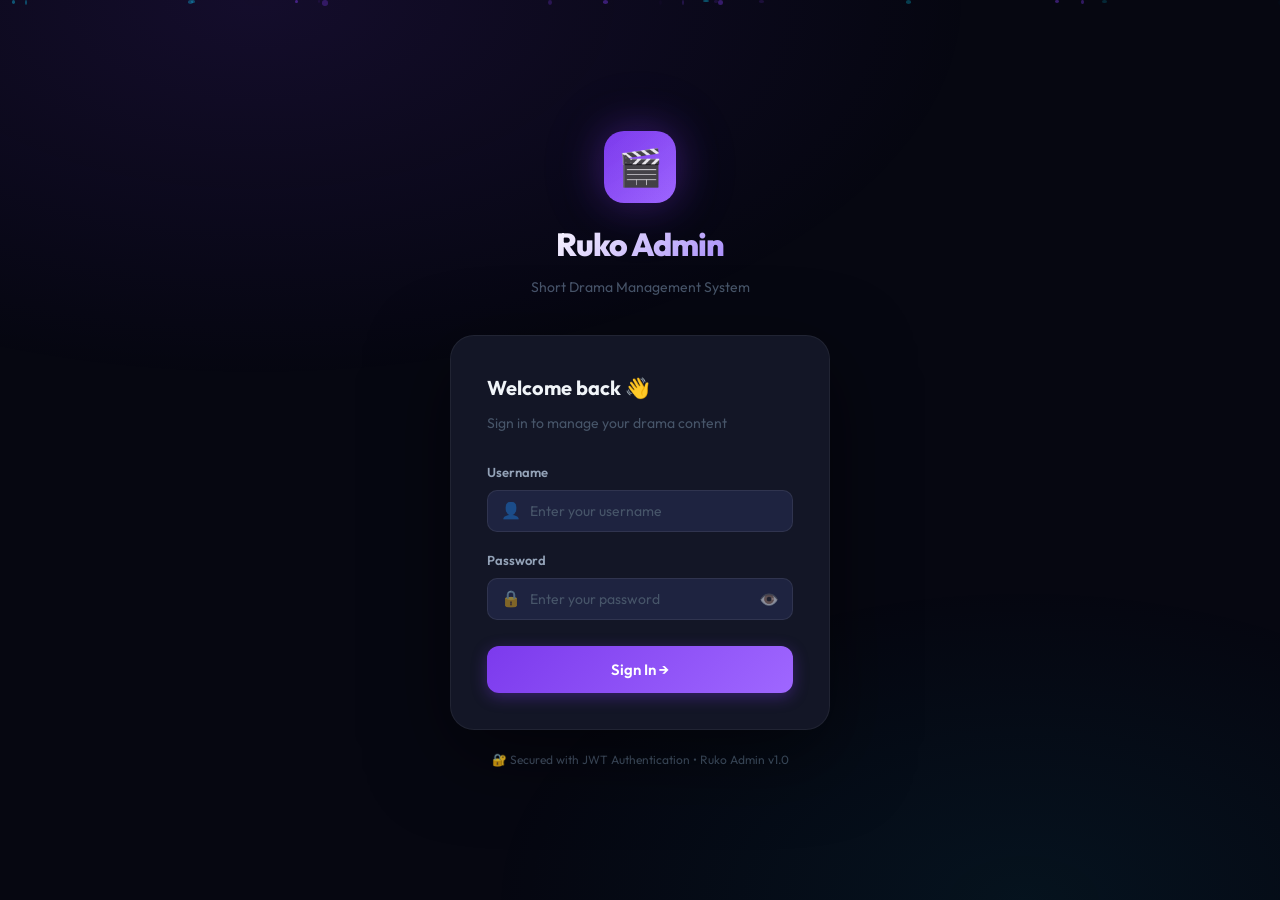
<file: admin/index.html>
<!DOCTYPE html>
<html lang="en">
<head>
  <meta charset="UTF-8">
  <meta name="viewport" content="width=device-width, initial-scale=1.0">
  <title>Ruko Admin — Login</title>
  <meta name="description" content="Ruko Short Drama Admin Panel Login">
  <link rel="preconnect" href="https://fonts.googleapis.com">
  <link href="https://fonts.googleapis.com/css2?family=Outfit:wght@300;400;500;600;700;800&display=swap" rel="stylesheet">
  <link rel="stylesheet" href="css/style.css">
  <style>
    body { display: flex; align-items: center; justify-content: center; min-height: 100vh; }
    
    .login-container {
      width: 100%;
      max-width: 420px;
      padding: 20px;
      animation: fadeUp 0.5s ease;
    }

    @keyframes fadeUp { from { opacity: 0; transform: translateY(20px); } to { opacity: 1; transform: translateY(0); } }

    .login-logo {
      display: flex;
      flex-direction: column;
      align-items: center;
      margin-bottom: 36px;
    }

    .login-logo-icon {
      width: 72px;
      height: 72px;
      background: linear-gradient(135deg, var(--primary), var(--primary-light));
      border-radius: 20px;
      display: flex;
      align-items: center;
      justify-content: center;
      font-size: 36px;
      margin-bottom: 16px;
      box-shadow: 0 0 40px var(--primary-glow), 0 0 80px rgba(124, 58, 237, 0.1);
    }

    .login-logo h1 {
      font-size: 32px;
      font-weight: 800;
      background: linear-gradient(135deg, #fff 0%, var(--text-accent) 100%);
      -webkit-background-clip: text;
      -webkit-text-fill-color: transparent;
      letter-spacing: -1px;
    }

    .login-logo p {
      font-size: 14px;
      color: var(--text-muted);
      margin-top: 6px;
    }

    .login-card {
      background: var(--bg-card);
      border: 1px solid var(--border-card);
      border-radius: var(--radius-xl);
      padding: 36px;
      backdrop-filter: blur(20px);
      box-shadow: 0 25px 80px rgba(0, 0, 0, 0.5);
    }

    .login-card h2 {
      font-size: 20px;
      font-weight: 700;
      margin-bottom: 8px;
    }

    .login-card p {
      font-size: 14px;
      color: var(--text-muted);
      margin-bottom: 28px;
    }

    .input-icon-wrap {
      position: relative;
    }

    .input-icon-wrap .input-icon {
      position: absolute;
      left: 14px;
      top: 50%;
      transform: translateY(-50%);
      font-size: 16px;
      opacity: 0.5;
    }

    .input-icon-wrap .form-control {
      padding-left: 42px;
    }

    .password-toggle {
      position: absolute;
      right: 14px;
      top: 50%;
      transform: translateY(-50%);
      background: none;
      border: none;
      cursor: pointer;
      font-size: 16px;
      opacity: 0.5;
      transition: opacity 0.2s;
    }

    .password-toggle:hover { opacity: 1; }

    .login-btn {
      width: 100%;
      padding: 14px;
      font-size: 15px;
      justify-content: center;
      margin-top: 8px;
      border-radius: 12px;
    }

    .error-msg {
      display: none;
      background: rgba(239, 68, 68, 0.1);
      border: 1px solid rgba(239, 68, 68, 0.2);
      color: #f87171;
      padding: 12px 16px;
      border-radius: 10px;
      font-size: 13px;
      margin-top: 16px;
      text-align: center;
    }

    .error-msg.show { display: block; }

    .login-footer {
      text-align: center;
      margin-top: 20px;
      font-size: 12px;
      color: var(--text-muted);
    }
    
    /* Floating particles background */
    .bg-particles {
      position: fixed;
      inset: 0;
      pointer-events: none;
      overflow: hidden;
      z-index: -1;
    }

    .particle {
      position: absolute;
      width: 4px;
      height: 4px;
      border-radius: 50%;
      background: var(--primary);
      opacity: 0;
      animation: float linear infinite;
    }

    @keyframes float {
      0% { transform: translateY(100vh) scale(0); opacity: 0; }
      10% { opacity: 0.4; }
      90% { opacity: 0.4; }
      100% { transform: translateY(-10vh) scale(1); opacity: 0; }
    }
  </style>
</head>
<body>
  <!-- Animated particles -->
  <div class="bg-particles" id="particles"></div>

  <div class="login-container">
    <div class="login-logo">
      <div class="login-logo-icon">🎬</div>
      <h1>Ruko Admin</h1>
      <p>Short Drama Management System</p>
    </div>

    <div class="login-card">
      <h2>Welcome back 👋</h2>
      <p>Sign in to manage your drama content</p>

      <form id="login-form">
        <div class="form-group">
          <label class="form-label" for="username">Username</label>
          <div class="input-icon-wrap">
            <span class="input-icon">👤</span>
            <input 
              type="text" 
              id="username" 
              class="form-control" 
              placeholder="Enter your username"
              autocomplete="username"
              required
            >
          </div>
        </div>

        <div class="form-group">
          <label class="form-label" for="password">Password</label>
          <div class="input-icon-wrap">
            <span class="input-icon">🔒</span>
            <input 
              type="password" 
              id="password" 
              class="form-control" 
              placeholder="Enter your password"
              autocomplete="current-password"
              required
            >
            <button type="button" class="password-toggle" id="pwd-toggle" onclick="togglePassword()">👁️</button>
          </div>
        </div>

        <button type="submit" class="btn btn-primary login-btn" id="login-btn">
          Sign In →
        </button>

        <div class="error-msg" id="error-msg"></div>
      </form>
    </div>

    <div class="login-footer">
      🔐 Secured with JWT Authentication &bull; Ruko Admin v1.0
    </div>
  </div>

  <script src="js/api.js"></script>
  <script>
    // Redirect if already logged in
    if (localStorage.getItem('ruko_token')) {
      window.location.href = '/admin/dashboard.html';
    }

    // Password toggle
    function togglePassword() {
      const input = document.getElementById('password');
      const btn = document.getElementById('pwd-toggle');
      if (input.type === 'password') {
        input.type = 'text';
        btn.textContent = '🙈';
      } else {
        input.type = 'password';
        btn.textContent = '👁️';
      }
    }

    // Login form
    document.getElementById('login-form').addEventListener('submit', async (e) => {
      e.preventDefault();
      const btn = document.getElementById('login-btn');
      const errorEl = document.getElementById('error-msg');
      const username = document.getElementById('username').value.trim();
      const password = document.getElementById('password').value;

      errorEl.classList.remove('show');
      btn.innerHTML = '<span class="spinner"></span> Signing in...';
      btn.disabled = true;

      try {
        const res = await api.login(username, password);
        localStorage.setItem('ruko_token', res.token);
        localStorage.setItem('ruko_admin', JSON.stringify(res.admin));
        btn.innerHTML = '✅ Success! Redirecting...';
        setTimeout(() => window.location.href = '/admin/dashboard.html', 600);
      } catch (err) {
        errorEl.textContent = err.message;
        errorEl.classList.add('show');
        btn.innerHTML = 'Sign In →';
        btn.disabled = false;
      }
    });

    // Generate background particles
    const container = document.getElementById('particles');
    for (let i = 0; i < 20; i++) {
      const p = document.createElement('div');
      p.className = 'particle';
      p.style.cssText = `
        left: ${Math.random() * 100}%;
        width: ${Math.random() * 4 + 2}px;
        height: ${Math.random() * 4 + 2}px;
        animation-duration: ${Math.random() * 15 + 10}s;
        animation-delay: ${Math.random() * 10}s;
        opacity: ${Math.random() * 0.5};
        background: ${Math.random() > 0.5 ? 'var(--primary)' : 'var(--accent)'};
      `;
      container.appendChild(p);
    }
  </script>
</body>
</html>
</file>
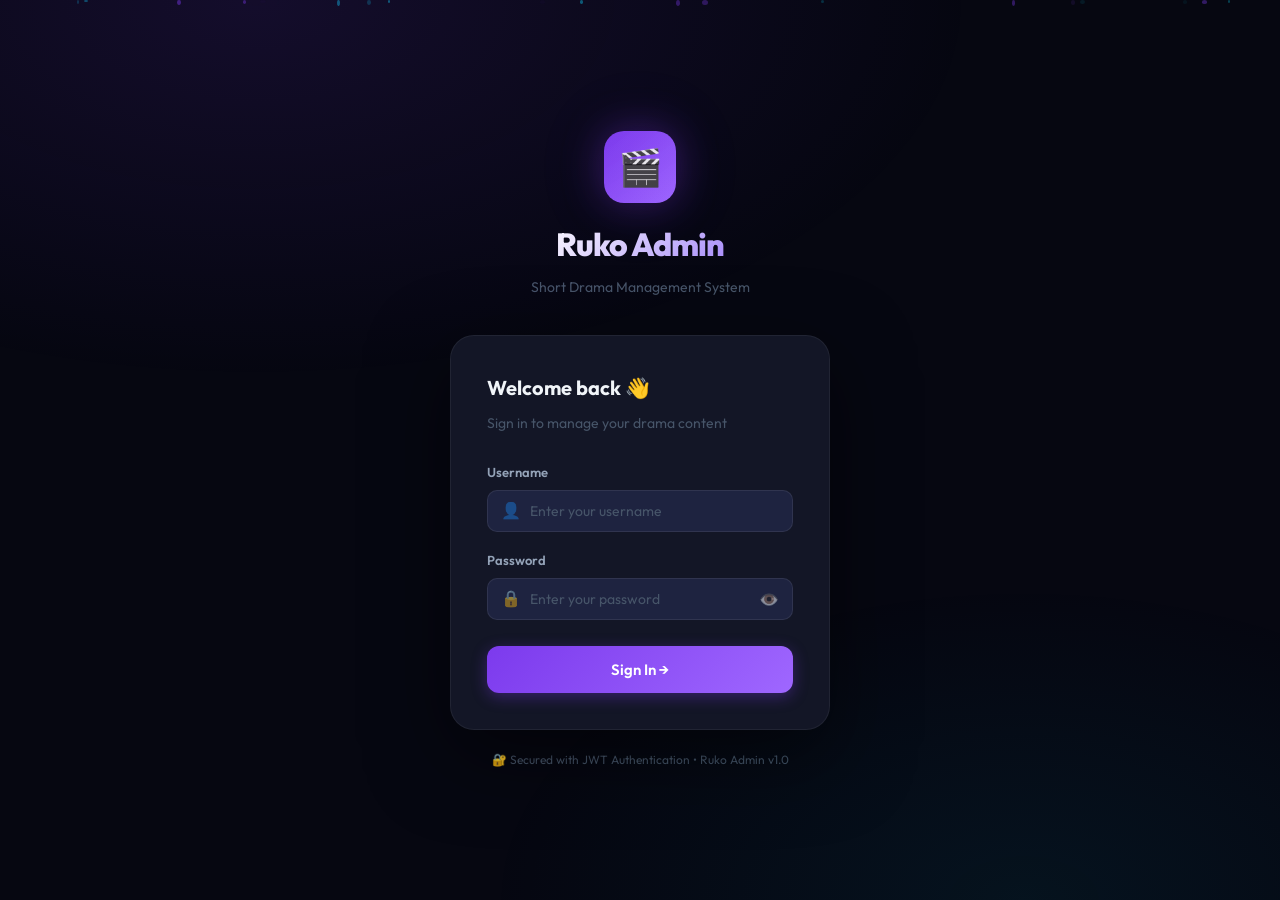
<file: admin/api-keys.html>
<!DOCTYPE html>
<html lang="en">
<head>
  <meta charset="UTF-8">
  <meta name="viewport" content="width=device-width, initial-scale=1.0">
  <title>API Keys — Ruko Admin</title>
  <link href="https://fonts.googleapis.com/css2?family=Outfit:wght@300;400;500;600;700;800&family=JetBrains+Mono:wght@400;500&display=swap" rel="stylesheet">
  <link rel="stylesheet" href="css/style.css">
</head>
<body>
  <div class="app-layout">
    <aside class="sidebar">
      <div class="sidebar-header">
        <a href="dashboard.html" class="sidebar-logo">
          <div class="logo-icon">🎬</div>
          <div><div class="logo-text">Ruko</div><div class="logo-badge">ADMIN</div></div>
        </a>
      </div>
      <nav class="sidebar-nav">
        <div class="nav-section-label">Main</div>
        <a href="dashboard.html" class="nav-item"><span class="nav-icon">📊</span> Dashboard</a>
        <a href="sources.html" class="nav-item"><span class="nav-icon">🌐</span> Sources</a>
        <a href="dramas.html" class="nav-item"><span class="nav-icon">🎭</span> Dramas</a>
        <a href="episodes.html" class="nav-item"><span class="nav-icon">📺</span> Episodes</a>
        <a href="downloads.html" class="nav-item"><span class="nav-icon">📥</span> Downloads</a>
        <div class="nav-section-label" style="margin-top:16px">Settings</div>
        <a href="api-keys.html" class="nav-item active"><span class="nav-icon">🔑</span> API Keys</a>
      </nav>
      <div class="sidebar-footer">
        <div class="admin-info">
          <div class="admin-avatar" id="admin-avatar">A</div>
          <div><div class="admin-name" id="admin-username">Admin</div><div class="admin-role" id="admin-role">Super Admin</div></div>
        </div>
        <button class="logout-btn" onclick="logout()">🚪 Logout</button>
      </div>
    </aside>

    <main class="main-content">
      <header class="topbar">
        <div class="topbar-title">
          <h1>🔑 API Keys</h1>
          <p>Manage access keys for the Ruko mobile app</p>
        </div>
        <div class="topbar-actions">
          <button class="btn btn-primary" onclick="openModal('create-key-modal')">➕ Generate New Key</button>
        </div>
      </header>

      <div class="page-content">
        <!-- How to use banner -->
        <div class="card" style="margin-bottom: 24px; border-color: rgba(6,182,212,0.3); background: rgba(6,182,212,0.05);">
          <div style="display: flex; gap: 14px;">
            <span style="font-size: 28px;">📡</span>
            <div>
              <div style="font-weight: 700; margin-bottom: 8px;">How to use API Keys in your Ruko App</div>
              <div style="font-size: 13px; color: var(--text-muted); line-height: 1.8;">
                Add the key to every request as a header: <code class="font-mono" style="background: rgba(0,0,0,0.3); padding: 2px 8px; border-radius: 5px; color: var(--accent-light);">x-api-key: ruko_your_key_here</code><br>
                Base URL: <code class="font-mono" style="background: rgba(0,0,0,0.3); padding: 2px 8px; border-radius: 5px; color: var(--accent-light);">http://your-server-ip:3000/api/v1/</code><br>
                Example: <code class="font-mono" style="background: rgba(0,0,0,0.3); padding: 2px 8px; border-radius: 5px; color: var(--accent-light);">GET /api/v1/websites</code> returns all active drama sources
              </div>
            </div>
          </div>
        </div>

        <!-- API Endpoints Reference -->
        <div class="card" style="margin-bottom: 24px;">
          <div class="card-header">
            <span class="card-title">📡 API Endpoints Reference</span>
          </div>
          <div class="table-wrap">
            <table>
              <thead>
                <tr><th>Method</th><th>Endpoint</th><th>Description</th></tr>
              </thead>
              <tbody>
                <tr><td><span class="badge badge-success">GET</span></td><td class="font-mono" style="font-size:12px; color: var(--accent-light)">/api/v1/websites</td><td style="color: var(--text-muted); font-size: 13px;">All active drama sources</td></tr>
                <tr><td><span class="badge badge-success">GET</span></td><td class="font-mono" style="font-size:12px; color: var(--accent-light)">/api/v1/website/:id/dramas</td><td style="color: var(--text-muted); font-size: 13px;">Dramas from a source (with pagination)</td></tr>
                <tr><td><span class="badge badge-success">GET</span></td><td class="font-mono" style="font-size:12px; color: var(--accent-light)">/api/v1/drama/:id</td><td style="color: var(--text-muted); font-size: 13px;">Full drama details</td></tr>
                <tr><td><span class="badge badge-success">GET</span></td><td class="font-mono" style="font-size:12px; color: var(--accent-light)">/api/v1/drama/:id/episodes</td><td style="color: var(--text-muted); font-size: 13px;">Episodes list</td></tr>
                <tr><td><span class="badge badge-success">GET</span></td><td class="font-mono" style="font-size:12px; color: var(--accent-light)">/api/v1/episode/:id</td><td style="color: var(--text-muted); font-size: 13px;">Episode + stream links</td></tr>
                <tr><td><span class="badge badge-success">GET</span></td><td class="font-mono" style="font-size:12px; color: var(--accent-light)">/api/v1/search?q=keyword</td><td style="color: var(--text-muted); font-size: 13px;">Global search</td></tr>
                <tr><td><span class="badge badge-success">GET</span></td><td class="font-mono" style="font-size:12px; color: var(--accent-light)">/api/v1/trending</td><td style="color: var(--text-muted); font-size: 13px;">Top rated dramas</td></tr>
                <tr><td><span class="badge badge-success">GET</span></td><td class="font-mono" style="font-size:12px; color: var(--accent-light)">/api/v1/latest</td><td style="color: var(--text-muted); font-size: 13px;">Most recently updated</td></tr>
              </tbody>
            </table>
          </div>
        </div>

        <!-- API Keys Table -->
        <div class="card" style="padding: 0; overflow: hidden;">
          <div style="padding: 20px; border-bottom: 1px solid var(--border);">
            <div class="card-title">🔑 Active Keys</div>
          </div>
          <div class="table-wrap">
            <table>
              <thead>
                <tr>
                  <th>Name</th>
                  <th>Key</th>
                  <th>Requests</th>
                  <th>Last Used</th>
                  <th>Created</th>
                  <th>Status</th>
                  <th>Actions</th>
                </tr>
              </thead>
              <tbody id="keys-tbody">
                <tr><td colspan="7" style="text-align: center; padding: 30px; color: var(--text-muted);">Loading...</td></tr>
              </tbody>
            </table>
          </div>
        </div>
      </div>
    </main>
  </div>

  <!-- Create Key Modal -->
  <div class="modal-overlay" id="create-key-modal">
    <div class="modal">
      <div class="modal-header">
        <div class="modal-title">🔑 Generate API Key</div>
        <button class="modal-close" onclick="closeModal('create-key-modal')">✕</button>
      </div>
      <form id="create-key-form">
        <div class="form-group">
          <label class="form-label">Key Name *</label>
          <input type="text" id="key-name" class="form-control" placeholder="e.g., Ruko Mobile App" required>
        </div>
        <div class="form-group">
          <label class="form-label">Description</label>
          <input type="text" id="key-desc" class="form-control" placeholder="What is this key for?">
        </div>
        <div class="form-group">
          <label class="form-label">Expires At (optional)</label>
          <input type="date" id="key-expires" class="form-control">
        </div>
        <button type="submit" class="btn btn-primary w-full">🔑 Generate Key</button>
      </form>
    </div>
  </div>

  <!-- Show New Key Modal -->
  <div class="modal-overlay" id="show-key-modal">
    <div class="modal">
      <div class="modal-header">
        <div class="modal-title">✅ Key Generated!</div>
        <button class="modal-close" onclick="closeModal('show-key-modal')">✕</button>
      </div>
      <div style="background: rgba(239,68,68,0.08); border: 1px solid rgba(239,68,68,0.2); border-radius: 10px; padding: 14px; margin-bottom: 20px;">
        <strong style="color: #f87171">⚠️ Save this key now!</strong>
        <div style="font-size: 13px; color: var(--text-muted); margin-top: 4px;">This key will not be shown again in full. Copy it immediately.</div>
      </div>
      <div class="api-key-display" style="margin-bottom: 16px;">
        <div class="api-key-text" id="new-key-value"></div>
        <button class="btn btn-secondary btn-sm" id="copy-key-btn" onclick="copyNewKey()">📋 Copy</button>
      </div>
      <button class="btn btn-primary w-full" onclick="closeModal('show-key-modal')">✅ I've saved it</button>
    </div>
  </div>

  <script src="js/api.js"></script>
  <script src="js/auth.js"></script>
  <script>
    initSidebar();

    async function loadKeys() {
      try {
        const res = await api.getApiKeys();
        const keys = res.data;
        const tbody = document.getElementById('keys-tbody');
        
        if (!keys.length) {
          tbody.innerHTML = '<tr><td colspan="7"><div class="empty-state"><div class="empty-state-icon">🔑</div><h3>No API keys yet</h3><p>Generate your first key to connect the Ruko app</p></div></td></tr>';
          return;
        }

        tbody.innerHTML = keys.map(k => `
          <tr>
            <td>
              <div style="font-weight: 600">${k.name}</div>
              <div style="font-size: 11px; color: var(--text-muted)">${k.description || ''}</div>
            </td>
            <td>
              <div class="api-key-display" style="max-width: 200px;">
                <span class="api-key-text">${k.key_value.substring(0, 20)}...${k.key_value.slice(-6)}</span>
                <button class="btn btn-secondary btn-sm" style="padding: 4px 8px; font-size: 11px;" onclick="copyToClipboard('${k.key_value}', this)">📋</button>
              </div>
            </td>
            <td><span class="badge badge-info">${formatNumber(k.requests_count)} req</span></td>
            <td style="font-size: 12px; color: var(--text-muted)">${k.last_used ? formatDate(k.last_used) : 'Never'}</td>
            <td style="font-size: 12px; color: var(--text-muted)">${formatDate(k.created_at)}</td>
            <td>${k.is_active ? '<span class="badge badge-success">Active</span>' : '<span class="badge badge-danger">Revoked</span>'}</td>
            <td>
              ${k.is_active ? `<button class="btn btn-danger btn-sm" onclick="revokeKey(${k.id})">🚫 Revoke</button>` : '<span class="text-muted">—</span>'}
            </td>
          </tr>
        `).join('');
      } catch (err) {
        toast(err.message, 'error');
      }
    }

    document.getElementById('create-key-form').addEventListener('submit', async (e) => {
      e.preventDefault();
      try {
        const res = await api.createApiKey({
          name: document.getElementById('key-name').value,
          description: document.getElementById('key-desc').value,
          expires_at: document.getElementById('key-expires').value || null,
        });
        closeModal('create-key-modal');
        document.getElementById('create-key-form').reset();
        
        // Show the new key
        document.getElementById('new-key-value').textContent = res.data.key_value;
        openModal('show-key-modal');
        loadKeys();
      } catch (err) {
        toast(err.message, 'error');
      }
    });

    function copyNewKey() {
      const key = document.getElementById('new-key-value').textContent;
      copyToClipboard(key, document.getElementById('copy-key-btn'));
    }

    async function revokeKey(id) {
      if (!confirm('Revoke this API key? The Ruko app will stop working until you add a new key.')) return;
      try {
        await api.revokeApiKey(id);
        toast('API key revoked', 'warning');
        loadKeys();
      } catch (err) {
        toast(err.message, 'error');
      }
    }

    loadKeys();
  </script>
</body>
</html>
</file>
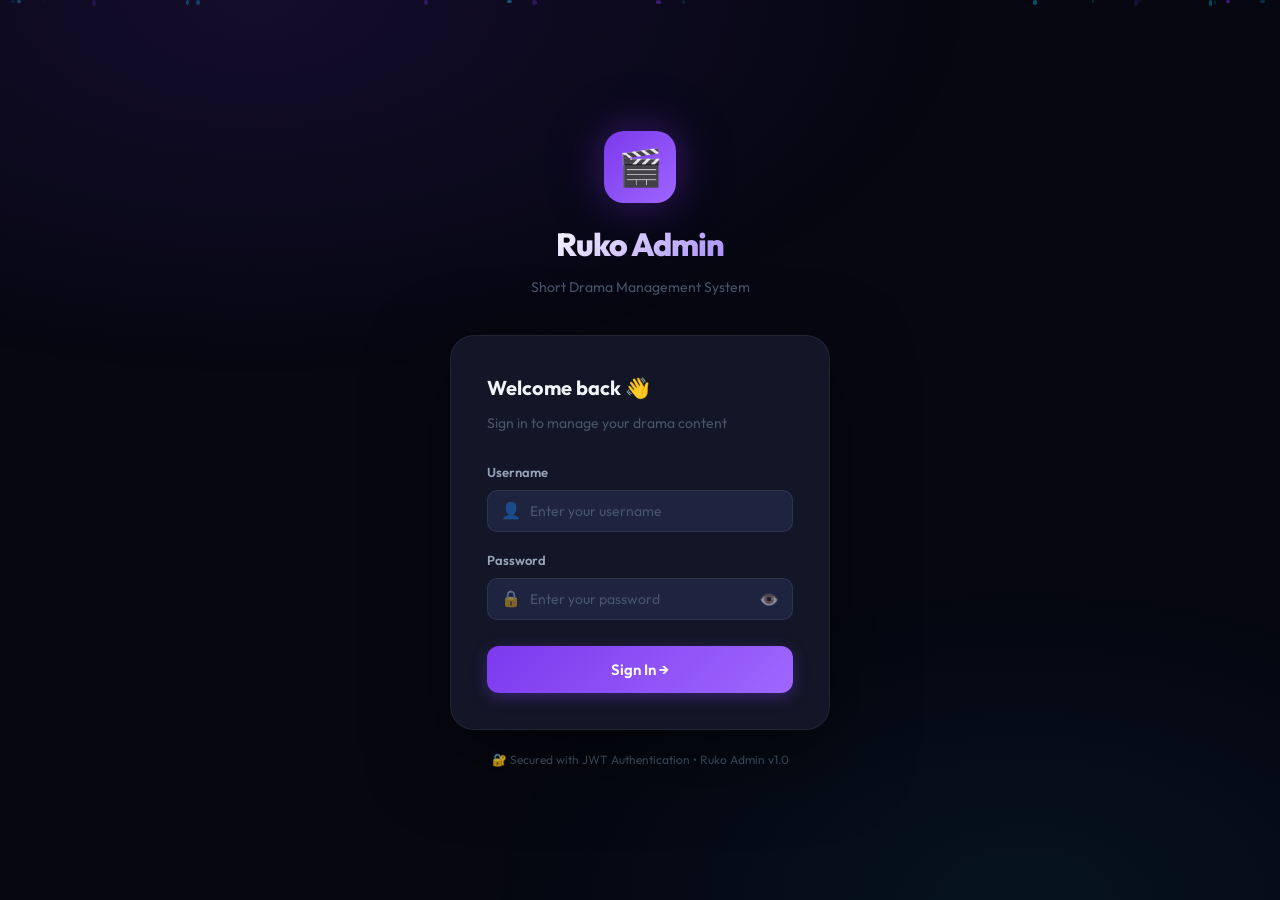
<file: admin/dashboard.html>
<!DOCTYPE html>
<html lang="en">
<head>
  <meta charset="UTF-8">
  <meta name="viewport" content="width=device-width, initial-scale=1.0">
  <title>Dashboard — Ruko Admin</title>
  <link rel="preconnect" href="https://fonts.googleapis.com">
  <link href="https://fonts.googleapis.com/css2?family=Outfit:wght@300;400;500;600;700;800&family=JetBrains+Mono:wght@400;500&display=swap" rel="stylesheet">
  <link rel="stylesheet" href="css/style.css">
  <style>
    .grid-2 { display: grid; grid-template-columns: 1fr 1fr; gap: 20px; }
    .grid-3 { display: grid; grid-template-columns: repeat(3, 1fr); gap: 20px; }
    .sync-item { display: flex; align-items: center; gap: 12px; padding: 12px 0; border-bottom: 1px solid var(--border); }
    .sync-item:last-child { border-bottom: none; }
    .sync-dot { width: 8px; height: 8px; border-radius: 50%; flex-shrink: 0; }
    .sync-dot.success { background: var(--success); box-shadow: 0 0 8px var(--success); }
    .sync-dot.failed { background: var(--danger); box-shadow: 0 0 8px var(--danger); }
    .sync-dot.running { background: var(--warning); box-shadow: 0 0 8px var(--warning); animation: pulse 1s infinite; }
    .sync-dot.never { background: var(--text-muted); }
    @keyframes pulse { 0%, 100% { opacity: 1; } 50% { opacity: 0.3; } }
    .source-health-row { display: flex; align-items: center; justify-content: space-between; padding: 12px 0; border-bottom: 1px solid var(--border); }
    .source-health-row:last-child { border-bottom: none; }
    .health-indicator { display: flex; align-items: center; gap: 8px; }
    .health-dot { width: 10px; height: 10px; border-radius: 50%; }
    @media (max-width: 900px) { .grid-2, .grid-3 { grid-template-columns: 1fr; } }
  </style>
</head>
<body>
  <div class="app-layout">
    <!-- Sidebar -->
    <aside class="sidebar" id="sidebar">
      <div class="sidebar-header">
        <a href="dashboard.html" class="sidebar-logo">
          <div class="logo-icon">🎬</div>
          <div>
            <div class="logo-text">Ruko</div>
            <div class="logo-badge">ADMIN</div>
          </div>
        </a>
      </div>

      <nav class="sidebar-nav">
        <div class="nav-section-label">Main</div>
        <a href="dashboard.html" class="nav-item" id="nav-dashboard">
          <span class="nav-icon">📊</span> Dashboard
        </a>
        <a href="sources.html" class="nav-item" id="nav-sources">
          <span class="nav-icon">🌐</span> Sources
        </a>
        <a href="dramas.html" class="nav-item" id="nav-dramas">
          <span class="nav-icon">🎭</span> Dramas
        </a>
        <a href="episodes.html" class="nav-item" id="nav-episodes">
          <span class="nav-icon">📺</span> Episodes
        </a>

        <div class="nav-section-label" style="margin-top: 16px;">Settings</div>
        <a href="api-keys.html" class="nav-item" id="nav-apikeys">
          <span class="nav-icon">🔑</span> API Keys
        </a>
      </nav>

      <div class="sidebar-footer">
        <div class="admin-info">
          <div class="admin-avatar" id="admin-avatar">A</div>
          <div>
            <div class="admin-name" id="admin-username">Admin</div>
            <div class="admin-role" id="admin-role">Super Admin</div>
          </div>
        </div>
        <button class="logout-btn" onclick="logout()">🚪 Logout</button>
      </div>
    </aside>

    <!-- Main Content -->
    <main class="main-content">
      <header class="topbar">
        <div class="topbar-title">
          <h1>📊 Dashboard</h1>
          <p>Overview of your drama platform</p>
        </div>
        <div class="topbar-actions">
          <button class="btn btn-primary" id="sync-all-btn" onclick="syncAll()">
            🔄 Sync All Sources
          </button>
        </div>
      </header>

      <div class="page-content">
        <!-- Stats Cards -->
        <div class="stats-grid" id="stats-grid">
          <div class="stat-card" style="--stat-color: var(--primary); --stat-bg: rgba(124,58,237,0.12)">
            <div class="stat-icon">🎭</div>
            <div class="stat-value" id="stat-dramas">—</div>
            <div class="stat-label">Total Dramas</div>
          </div>
          <div class="stat-card" style="--stat-color: var(--accent); --stat-bg: rgba(6,182,212,0.12)">
            <div class="stat-icon">📺</div>
            <div class="stat-value" id="stat-episodes">—</div>
            <div class="stat-label">Total Episodes</div>
          </div>
          <div class="stat-card" style="--stat-color: var(--success); --stat-bg: rgba(16,185,129,0.12)">
            <div class="stat-icon">🌐</div>
            <div class="stat-value" id="stat-sources">—</div>
            <div class="stat-label">Active Sources</div>
          </div>
          <div class="stat-card" style="--stat-color: var(--warning); --stat-bg: rgba(245,158,11,0.12)">
            <div class="stat-icon">⚡</div>
            <div class="stat-value" id="stat-requests">—</div>
            <div class="stat-label">API Requests</div>
          </div>
        </div>

        <!-- Main Grid -->
        <div class="grid-2" style="margin-bottom: 24px;">
          <!-- Source Health -->
          <div class="card">
            <div class="card-header">
              <span class="card-title">🌐 Source Health</span>
              <a href="sources.html" class="btn btn-secondary btn-sm">Manage</a>
            </div>
            <div id="source-health-list">
              <div style="color: var(--text-muted); font-size: 14px;">Loading...</div>
            </div>
          </div>

          <!-- Recent Syncs -->
          <div class="card">
            <div class="card-header">
              <span class="card-title">🔄 Recent Syncs</span>
            </div>
            <div id="recent-syncs-list">
              <div style="color: var(--text-muted); font-size: 14px;">Loading...</div>
            </div>
          </div>
        </div>

        <!-- Quick Actions -->
        <div class="card">
          <div class="card-header">
            <span class="card-title">⚡ Quick Actions</span>
          </div>
          <div style="display: flex; flex-wrap: wrap; gap: 12px;">
            <a href="sources.html" class="btn btn-secondary">🌐 Manage Sources</a>
            <a href="dramas.html" class="btn btn-secondary">🎭 Browse Dramas</a>
            <a href="api-keys.html" class="btn btn-secondary">🔑 API Keys</a>
            <a href="/api" target="_blank" class="btn btn-secondary">📡 View API Docs</a>
            <button class="btn btn-primary" onclick="syncAll()">🔄 Sync All</button>
          </div>
        </div>
      </div>
    </main>
  </div>

  <script src="js/api.js"></script>
  <script src="js/auth.js"></script>
  <script>
    initSidebar();
    document.getElementById('nav-dashboard').classList.add('active');

    async function loadStats() {
      try {
        const res = await api.getStats();
        const s = res.data;
        document.getElementById('stat-dramas').textContent = formatNumber(s.total_dramas);
        document.getElementById('stat-episodes').textContent = formatNumber(s.total_episodes);
        document.getElementById('stat-sources').textContent = `${s.active_sources}/${s.total_sources}`;
        document.getElementById('stat-requests').textContent = formatNumber(s.total_api_requests);

        // Source health
        const healthList = document.getElementById('source-health-list');
        healthList.innerHTML = s.sources_health.map(src => `
          <div class="source-health-row">
            <div class="health-indicator">
              <div class="health-dot" style="background: ${src.is_enabled ? (src.sync_status === 'success' ? 'var(--success)' : src.sync_status === 'failed' ? 'var(--danger)' : src.sync_status === 'running' ? 'var(--warning)' : 'var(--text-muted)') : 'var(--text-muted)'}; box-shadow: 0 0 6px ${src.is_enabled ? (src.sync_status === 'success' ? 'var(--success)' : 'var(--danger)') : 'none'}"></div>
              <span style="font-size: 14px; font-weight: 500">${src.name}</span>
            </div>
            <div style="display: flex; align-items: center; gap: 10px;">
              <span style="font-size: 12px; color: var(--text-muted)">${src.total_dramas || 0} dramas</span>
              ${src.is_enabled ? statusBadge(src.sync_status || 'never') : '<span class="badge badge-secondary">Disabled</span>'}
            </div>
          </div>
        `).join('');

        // Recent syncs
        const syncsList = document.getElementById('recent-syncs-list');
        if (!s.recent_syncs || s.recent_syncs.length === 0) {
          syncsList.innerHTML = '<div class="empty-state"><p>No sync history yet. Enable a source and click Sync All.</p></div>';
          return;
        }
        syncsList.innerHTML = s.recent_syncs.map(log => `
          <div class="sync-item">
            <div class="sync-dot ${log.status}"></div>
            <div style="flex: 1">
              <div style="font-size: 13px; font-weight: 600">${log.source_name}</div>
              <div style="font-size: 11px; color: var(--text-muted)">${formatDate(log.started_at)}</div>
            </div>
            <div style="font-size: 12px; color: var(--text-muted)">+${log.dramas_added || 0} dramas</div>
            ${statusBadge(log.status)}
          </div>
        `).join('');
      } catch (err) {
        toast(err.message, 'error');
      }
    }

    async function syncAll() {
      const btn = document.getElementById('sync-all-btn');
      setLoading(btn, true);
      try {
        await api.syncAll();
        toast('Sync started for all enabled sources! This runs in background.', 'info');
        setTimeout(() => { loadStats(); setLoading(btn, false); }, 3000);
      } catch (err) {
        toast(err.message, 'error');
        setLoading(btn, false);
      }
    }

    loadStats();
    // Auto-refresh every 30 seconds
    setInterval(loadStats, 30000);
  </script>
</body>
</html>
</file>
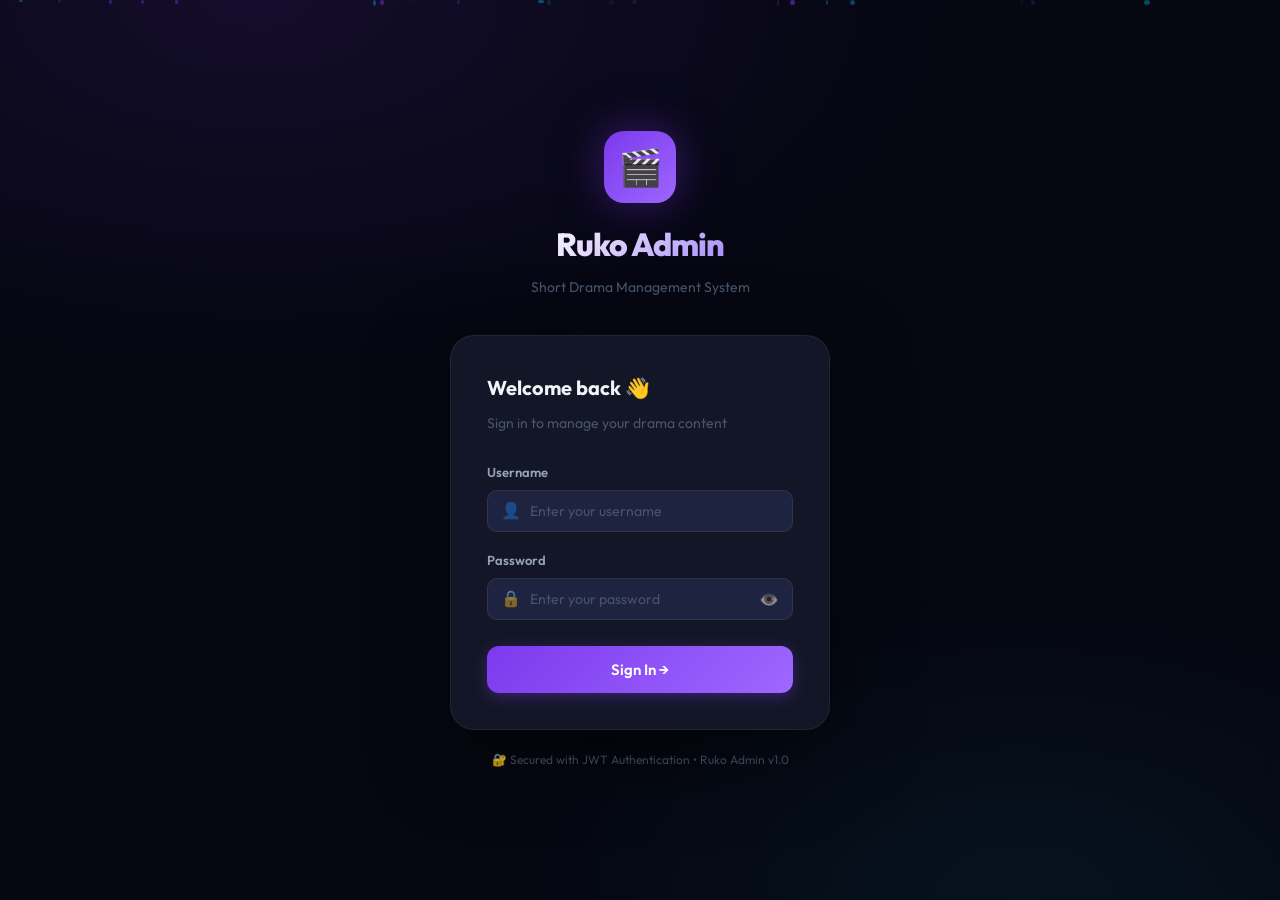
<file: admin/downloads.html>
<!DOCTYPE html>
<html lang="en">
<head>
  <meta charset="UTF-8">
  <meta name="viewport" content="width=device-width, initial-scale=1.0">
  <title>Downloads — Ruko Admin</title>
  <link href="https://fonts.googleapis.com/css2?family=Outfit:wght@300;400;500;600;700;800&family=JetBrains+Mono:wght@400;500&display=swap" rel="stylesheet">
  <link rel="stylesheet" href="css/style.css">
  <style>
    .progress-bar-container {
      width: 100%;
      height: 8px;
      background: var(--bg-elevated);
      border-radius: 4px;
      overflow: hidden;
      margin-top: 6px;
    }
    .progress-bar {
      height: 100%;
      background: var(--primary);
      transition: width 0.3s ease;
    }
    .progress-text {
      font-size: 11px;
      color: var(--text-muted);
      margin-top: 4px;
      display: flex;
      justify-content: space-between;
    }
    .drama-title-cell { display: flex; align-items: center; gap: 12px; }
    .drama-title-cell img { width: 40px; height: 56px; border-radius: 6px; object-fit: cover; flex-shrink: 0; background: var(--bg-elevated); }
    .drama-title-cell .name { font-weight: 600; font-size: 14px; color: var(--text-primary); }
    .drama-title-cell .source { font-size: 11px; color: var(--text-muted); }
  </style>
</head>
<body>
  <div class="app-layout">
    <aside class="sidebar">
      <div class="sidebar-header">
        <a href="dashboard.html" class="sidebar-logo">
          <div class="logo-icon">🎬</div>
          <div><div class="logo-text">Ruko</div><div class="logo-badge">ADMIN</div></div>
        </a>
      </div>
      <nav class="sidebar-nav">
        <div class="nav-section-label">Main</div>
        <a href="dashboard.html" class="nav-item"><span class="nav-icon">📊</span> Dashboard</a>
        <a href="sources.html" class="nav-item"><span class="nav-icon">🌐</span> Sources</a>
        <a href="dramas.html" class="nav-item"><span class="nav-icon">🎭</span> Dramas</a>
        <a href="episodes.html" class="nav-item"><span class="nav-icon">📺</span> Episodes</a>
        <a href="downloads.html" class="nav-item active"><span class="nav-icon">📥</span> Downloads</a>
        <div class="nav-section-label" style="margin-top:16px">Settings</div>
        <a href="settings.html" class="nav-item"><span class="nav-icon">⚙️</span> Settings</a>
        <a href="api-keys.html" class="nav-item"><span class="nav-icon">🔑</span> API Keys</a>
      </nav>
      <div class="sidebar-footer">
        <div class="admin-info">
          <div class="admin-avatar" id="admin-avatar">A</div>
          <div><div class="admin-name" id="admin-username">Admin</div><div class="admin-role" id="admin-role">Super Admin</div></div>
        </div>
        <button class="logout-btn" onclick="logout()">🚪 Logout</button>
      </div>
    </aside>

    <main class="main-content">
      <header class="topbar">
        <div class="topbar-title">
          <h1>📥 Downloads Manager</h1>
          <p>Track progress of dramas downloading to your Bunny Storage</p>
        </div>
      </header>

      <div class="page-content">
        <div class="card" style="padding: 0; overflow: hidden;">
          <div class="table-wrap">
            <table>
              <thead>
                <tr>
                  <th>Drama</th>
                  <th style="width: 30%;">Progress</th>
                  <th>Status</th>
                  <th>Last Updated</th>
                  <th>Actions</th>
                </tr>
              </thead>
              <tbody id="downloads-tbody">
                <tr><td colspan="5" style="text-align: center; padding: 40px; color: var(--text-muted);">Loading downloads...</td></tr>
              </tbody>
            </table>
          </div>
        </div>
      </div>
    </main>
  </div>

  <script src="js/api.js"></script>
  <script src="js/auth.js"></script>
  <script>
    initSidebar();
    let pollInterval;

    async function loadDownloads() {
      try {
        const res = await api.get('/admin/downloads');
        const downloads = res.data;
        const tbody = document.getElementById('downloads-tbody');
        
        if (!downloads.length) {
          tbody.innerHTML = '<tr><td colspan="5"><div class="empty-state"><div class="empty-state-icon">📥</div><h3>No downloads found</h3><p>Click "Download" on a drama to start tracking it here</p></div></td></tr>';
          return;
        }

        tbody.innerHTML = downloads.map(d => {
          let statusBadge = '';
          if (d.status === 'downloading') statusBadge = '<span class="badge badge-info">Downloading...</span>';
          else if (d.status === 'completed') statusBadge = '<span class="badge badge-success">Completed</span>';
          else if (d.status === 'failed') statusBadge = '<span class="badge badge-danger">Failed</span>';
          else statusBadge = '<span class="badge badge-secondary">Pending</span>';

          const progressColor = d.status === 'failed' ? 'var(--danger)' : (d.status === 'completed' ? 'var(--success)' : 'var(--primary)');

          return `
            <tr>
              <td>
                <div class="drama-title-cell">
                  <img src="${d.drama_poster || ''}" alt="" onerror="this.style.display='none'">
                  <div>
                    <div class="name">${d.drama_title}</div>
                    ${d.status === 'failed' && d.error_message ? `<div style="font-size: 11px; color: var(--danger); margin-top: 4px; max-width: 250px;">Error: ${d.error_message}</div>` : ''}
                  </div>
                </div>
              </td>
              <td>
                <div style="width: 100%; max-width: 300px;">
                  <div class="progress-bar-container">
                    <div class="progress-bar" style="width: ${d.progress}%; background: ${progressColor};"></div>
                  </div>
                  <div class="progress-text">
                    <span>${d.current_episode} / ${d.total_episodes} episodes</span>
                    <span>${d.progress}%</span>
                  </div>
                </div>
              </td>
              <td>${statusBadge}</td>
              <td style="font-size: 12px; color: var(--text-muted);">${formatDate(d.updated_at)}</td>
              <td>
                <button class="btn btn-danger btn-sm" onclick="removeDownload(${d.id})">✕ Remove</button>
              </td>
            </tr>
          `;
        }).join('');
      } catch (err) {
        console.error(err);
      }
    }

    async function removeDownload(id) {
      if (!confirm('Remove this download record? (This will not delete the actual video files)')) return;
      try {
        await api.delete('/admin/downloads/' + id);
        toast('Record removed', 'success');
        loadDownloads();
      } catch (err) {
        toast('Failed to remove', 'error');
      }
    }

    // Initial load
    loadDownloads();
    
    // Auto-refresh every 5 seconds
    pollInterval = setInterval(loadDownloads, 5000);
  </script>
</body>
</html>
</file>
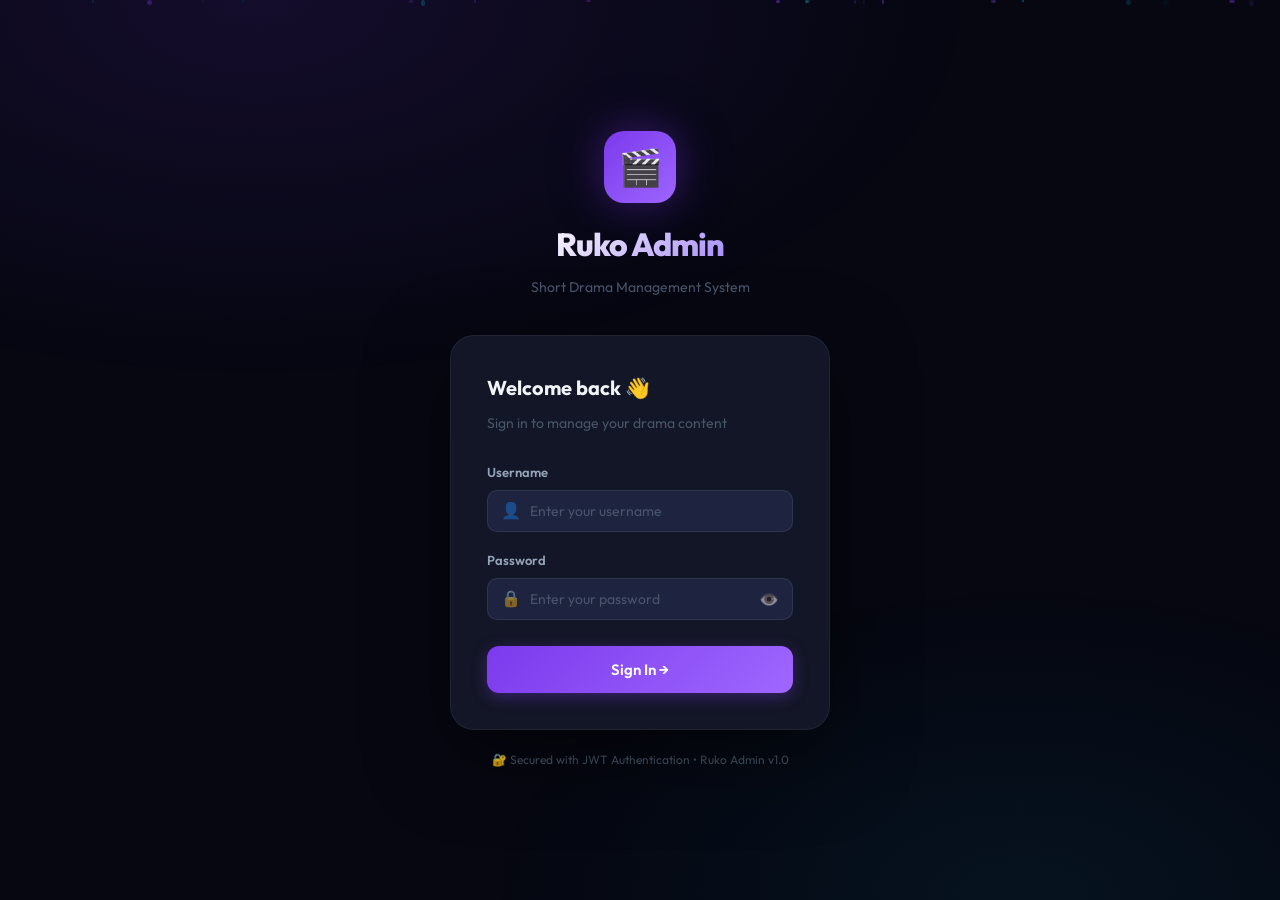
<file: admin/episodes.html>
<!DOCTYPE html>
<html lang="en">
<head>
  <meta charset="UTF-8">
  <meta name="viewport" content="width=device-width, initial-scale=1.0">
  <title>Episodes — Ruko Admin</title>
  <link href="https://fonts.googleapis.com/css2?family=Outfit:wght@300;400;500;600;700;800&family=JetBrains+Mono:wght@400;500&display=swap" rel="stylesheet">
  <link rel="stylesheet" href="css/style.css">
  <style>
    .stream-link { font-family: 'JetBrains Mono', monospace; font-size: 11px; color: var(--accent-light); max-width: 200px; overflow: hidden; text-overflow: ellipsis; white-space: nowrap; }
  </style>
</head>
<body>
  <div class="app-layout">
    <aside class="sidebar">
      <div class="sidebar-header">
        <a href="dashboard.html" class="sidebar-logo">
          <div class="logo-icon">🎬</div>
          <div><div class="logo-text">Ruko</div><div class="logo-badge">ADMIN</div></div>
        </a>
      </div>
      <nav class="sidebar-nav">
        <div class="nav-section-label">Main</div>
        <a href="dashboard.html" class="nav-item"><span class="nav-icon">📊</span> Dashboard</a>
        <a href="sources.html" class="nav-item"><span class="nav-icon">🌐</span> Sources</a>
        <a href="dramas.html" class="nav-item"><span class="nav-icon">🎭</span> Dramas</a>
        <a href="episodes.html" class="nav-item active"><span class="nav-icon">📺</span> Episodes</a>
        <div class="nav-section-label" style="margin-top:16px">Settings</div>
        <a href="settings.html" class="nav-item"><span class="nav-icon">⚙️</span> Settings</a>
        <a href="api-keys.html" class="nav-item"><span class="nav-icon">🔑</span> API Keys</a>
      </nav>
      <div class="sidebar-footer">
        <div class="admin-info">
          <div class="admin-avatar" id="admin-avatar">A</div>
          <div><div class="admin-name" id="admin-username">Admin</div><div class="admin-role" id="admin-role">Super Admin</div></div>
        </div>
        <button class="logout-btn" onclick="logout()">🚪 Logout</button>
      </div>
    </aside>

    <main class="main-content">
      <header class="topbar">
        <div class="topbar-title">
          <h1>📺 Episodes</h1>
          <p id="page-subtitle">Select a drama to manage its episodes</p>
        </div>
        <div class="topbar-actions">
          <a href="dramas.html" class="btn btn-secondary">← Back to Dramas</a>
        </div>
      </header>

      <div class="page-content">
        <!-- Drama Selector -->
        <div class="card" style="margin-bottom: 20px;">
          <div style="display: flex; align-items: center; gap: 14px; flex-wrap: wrap;">
            <label class="form-label" style="margin: 0; white-space: nowrap">Select Drama:</label>
            <div class="search-bar" style="flex: 1; min-width: 250px;">
              <span>🎭</span>
              <input type="text" id="drama-search" placeholder="Search and select a drama..." oninput="searchDramas()">
            </div>
          </div>
          <div id="drama-suggestions" style="display: none; margin-top: 10px; border: 1px solid var(--border); border-radius: 10px; overflow: hidden;"></div>
          <div id="selected-drama" style="display: none; margin-top: 14px; background: rgba(124,58,237,0.08); border: 1px solid rgba(124,58,237,0.2); border-radius: 10px; padding: 14px;">
            <div style="display: flex; align-items: center; gap: 12px;">
              <img id="sel-poster" style="width:40px; height:56px; border-radius:6px; object-fit:cover;" src="" alt="">
              <div>
                <div id="sel-title" style="font-weight: 700;"></div>
                <div id="sel-info" style="font-size: 12px; color: var(--text-muted);"></div>
              </div>
              <button class="btn btn-secondary btn-sm" style="margin-left: auto;" onclick="clearDrama()">✕ Clear</button>
            </div>
          </div>
        </div>

        <!-- Episodes Table -->
        <div class="card" style="padding: 0; overflow: hidden;" id="episodes-card">
          <div style="padding: 20px; display: flex; justify-content: space-between; align-items: center; border-bottom: 1px solid var(--border);">
            <div class="card-title" id="ep-count">Select a drama above</div>
          </div>
          <div class="table-wrap">
            <table>
              <thead>
                <tr>
                  <th>#</th>
                  <th>Title</th>
                  <th>Thumbnail</th>
                  <th>Duration</th>
                  <th>Stream Links</th>
                  <th>Active</th>
                  <th>Actions</th>
                </tr>
              </thead>
              <tbody id="episodes-tbody">
                <tr><td colspan="7"><div class="empty-state"><div class="empty-state-icon">📺</div><h3>Select a drama to view episodes</h3></div></td></tr>
              </tbody>
            </table>
          </div>
        </div>
      </div>
    </main>
  </div>

  <!-- Edit Episode Modal -->
  <div class="modal-overlay" id="edit-ep-modal">
    <div class="modal" style="max-width: 600px;">
      <div class="modal-header">
        <div class="modal-title">✏️ Edit Episode</div>
        <button class="modal-close" onclick="closeModal('edit-ep-modal')">✕</button>
      </div>
      <form id="edit-ep-form">
        <input type="hidden" id="edit-ep-id">
        <div class="form-group">
          <label class="form-label">Title</label>
          <input type="text" id="edit-ep-title" class="form-control">
        </div>
        <div class="form-group">
          <label class="form-label">Description</label>
          <textarea id="edit-ep-desc" class="form-control" rows="2"></textarea>
        </div>
        <div class="form-group">
          <label class="form-label">Thumbnail URL</label>
          <input type="url" id="edit-ep-thumb" class="form-control">
        </div>
        
        <div class="form-group">
          <label class="form-label">Stream Links</label>
          <div id="streams-editor"></div>
          <button type="button" class="btn btn-secondary btn-sm" style="margin-top: 8px;" onclick="addStreamRow()">+ Add Stream Link</button>
        </div>

        <button type="submit" class="btn btn-primary w-full">💾 Save Episode</button>
      </form>
    </div>
  </div>

  <script src="js/api.js"></script>
  <script src="js/auth.js"></script>
  <script>
    initSidebar();
    let currentDramaId = null;
    let searchTimeout;

    // Check if drama ID is passed via URL
    const urlParams = new URLSearchParams(window.location.search);
    const dramaIdFromUrl = urlParams.get('drama');

    async function searchDramas() {
      const q = document.getElementById('drama-search').value.trim();
      if (q.length < 2) { hideSuggestions(); return; }

      clearTimeout(searchTimeout);
      searchTimeout = setTimeout(async () => {
        try {
          const res = await api.getDramas({ search: q, limit: 8 });
          showSuggestions(res.data);
        } catch {}
      }, 300);
    }

    function showSuggestions(dramas) {
      const el = document.getElementById('drama-suggestions');
      if (!dramas.length) { el.style.display = 'none'; return; }
      el.style.display = 'block';
      el.innerHTML = dramas.map(d => `
        <div style="display: flex; align-items: center; gap: 12px; padding: 12px 16px; cursor: pointer; transition: background 0.2s; border-bottom: 1px solid var(--border);"
             onmouseenter="this.style.background='rgba(124,58,237,0.08)'" 
             onmouseleave="this.style.background=''" 
             onclick="selectDrama(${d.id}, '${d.title.replace(/'/g, "\\'")}', '${d.poster || ''}', ${d.total_episodes})">
          <img src="${d.poster || ''}" style="width: 32px; height: 44px; border-radius: 5px; object-fit: cover; background: var(--bg-elevated);" onerror="this.style.display='none'">
          <div>
            <div style="font-size: 14px; font-weight: 600">${d.title}</div>
            <div style="font-size: 11px; color: var(--text-muted)">${d.total_episodes} episodes • ${d.source_name || ''}</div>
          </div>
        </div>
      `).join('');
    }

    function hideSuggestions() {
      document.getElementById('drama-suggestions').style.display = 'none';
    }

    function selectDrama(id, title, poster, episodes) {
      currentDramaId = id;
      hideSuggestions();
      document.getElementById('drama-search').value = '';
      
      document.getElementById('sel-title').textContent = title;
      document.getElementById('sel-info').textContent = `${episodes} episodes`;
      document.getElementById('sel-poster').src = poster;
      document.getElementById('selected-drama').style.display = 'block';
      document.getElementById('page-subtitle').textContent = `Managing episodes for: ${title}`;
      
      loadEpisodes(id);
    }

    function clearDrama() {
      currentDramaId = null;
      document.getElementById('selected-drama').style.display = 'none';
      document.getElementById('page-subtitle').textContent = 'Select a drama to manage its episodes';
      document.getElementById('ep-count').textContent = 'Select a drama above';
      document.getElementById('episodes-tbody').innerHTML = '<tr><td colspan="7"><div class="empty-state"><div class="empty-state-icon">📺</div><h3>Select a drama to view episodes</h3></div></td></tr>';
    }

    async function loadEpisodes(dramaId) {
      try {
        const res = await api.getEpisodes(dramaId);
        const episodes = res.data;
        document.getElementById('ep-count').textContent = `${episodes.length} Episodes`;

        const tbody = document.getElementById('episodes-tbody');
        if (!episodes.length) {
          tbody.innerHTML = '<tr><td colspan="7"><div class="empty-state"><div class="empty-state-icon">📺</div><h3>No episodes yet</h3><p>Sync this drama\'s source to fetch episodes</p></div></td></tr>';
          return;
        }

        tbody.innerHTML = episodes.map(ep => {
          const streams = ep.streams || [];
          return `
            <tr>
              <td><span class="badge badge-primary">Ep ${ep.episode_number}</span></td>
              <td style="font-weight: 500; color: var(--text-primary)">${ep.title || `Episode ${ep.episode_number}`}</td>
              <td>
                ${ep.thumbnail ? `<img src="${ep.thumbnail}" style="width: 80px; height: 45px; border-radius: 6px; object-fit: cover;" onerror="this.style.display='none'">` : '—'}
              </td>
              <td>${ep.duration || '—'}</td>
              <td>
                ${streams.length === 0 ? '<span class="text-muted">No streams</span>' : streams.map(s => `
                  <div style="margin-bottom: 4px;">
                    <span class="badge badge-secondary">${s.quality}</span>
                    <span class="stream-link" title="${s.url}">${s.url}</span>
                  </div>
                `).join('')}
              </td>
              <td>
                <label class="toggle">
                  <input type="checkbox" ${ep.is_active ? 'checked' : ''} onchange="toggleEp(${ep.id}, this.checked)">
                  <span class="toggle-slider"></span>
                </label>
              </td>
              <td>
                <div style="display: flex; gap: 6px;">
                  <button class="btn btn-secondary btn-sm btn-icon" onclick='editEpisode(${JSON.stringify(ep).replace(/'/g, "&apos;")})'>✏️</button>
                  <button class="btn btn-danger btn-sm btn-icon" onclick="deleteEp(${ep.id})">🗑️</button>
                </div>
              </td>
            </tr>
          `;
        }).join('');
      } catch (err) {
        toast(err.message, 'error');
      }
    }

    async function toggleEp(id, active) {
      try {
        await api.updateEpisode(id, { is_active: active });
        toast(active ? 'Episode activated' : 'Episode deactivated', 'success');
      } catch (err) { toast(err.message, 'error'); }
    }

    async function deleteEp(id) {
      if (!confirm('Delete this episode?')) return;
      try {
        await api.deleteEpisode(id);
        toast('Episode deleted', 'success');
        if (currentDramaId) loadEpisodes(currentDramaId);
      } catch (err) { toast(err.message, 'error'); }
    }

    let currentStreams = [];

    function editEpisode(ep) {
      document.getElementById('edit-ep-id').value = ep.id;
      document.getElementById('edit-ep-title').value = ep.title || '';
      document.getElementById('edit-ep-desc').value = ep.description || '';
      document.getElementById('edit-ep-thumb').value = ep.thumbnail || '';
      currentStreams = ep.streams ? [...ep.streams] : [];
      renderStreamsEditor();
      openModal('edit-ep-modal');
    }

    function renderStreamsEditor() {
      const el = document.getElementById('streams-editor');
      el.innerHTML = currentStreams.map((s, i) => `
        <div style="display: flex; gap: 8px; margin-bottom: 8px; align-items: center;">
          <select class="form-control" style="width: 100px;" onchange="currentStreams[${i}].quality = this.value">
            ${['360p','480p','720p','1080p'].map(q => `<option ${s.quality === q ? 'selected' : ''}>${q}</option>`).join('')}
          </select>
          <input type="url" class="form-control" value="${s.url || ''}" placeholder="Stream URL" oninput="currentStreams[${i}].url = this.value" style="flex: 1;">
          <button type="button" class="btn btn-danger btn-sm btn-icon" onclick="removeStream(${i})">✕</button>
        </div>
      `).join('');
    }

    function addStreamRow() {
      currentStreams.push({ quality: '720p', url: '' });
      renderStreamsEditor();
    }

    function removeStream(i) {
      currentStreams.splice(i, 1);
      renderStreamsEditor();
    }

    document.getElementById('edit-ep-form').addEventListener('submit', async (e) => {
      e.preventDefault();
      const id = document.getElementById('edit-ep-id').value;
      try {
        await api.updateEpisode(id, {
          title: document.getElementById('edit-ep-title').value,
          description: document.getElementById('edit-ep-desc').value,
          thumbnail: document.getElementById('edit-ep-thumb').value,
          streams: currentStreams.filter(s => s.url),
        });
        toast('Episode updated!', 'success');
        closeModal('edit-ep-modal');
        if (currentDramaId) loadEpisodes(currentDramaId);
      } catch (err) { toast(err.message, 'error'); }
    });

    // Auto-load if drama ID is in URL
    if (dramaIdFromUrl) {
      api.getDrama(dramaIdFromUrl).then(res => {
        const d = res.data;
        selectDrama(d.id, d.title, d.poster, d.total_episodes);
      }).catch(() => {});
    }
  </script>
</body>
</html>
</file>
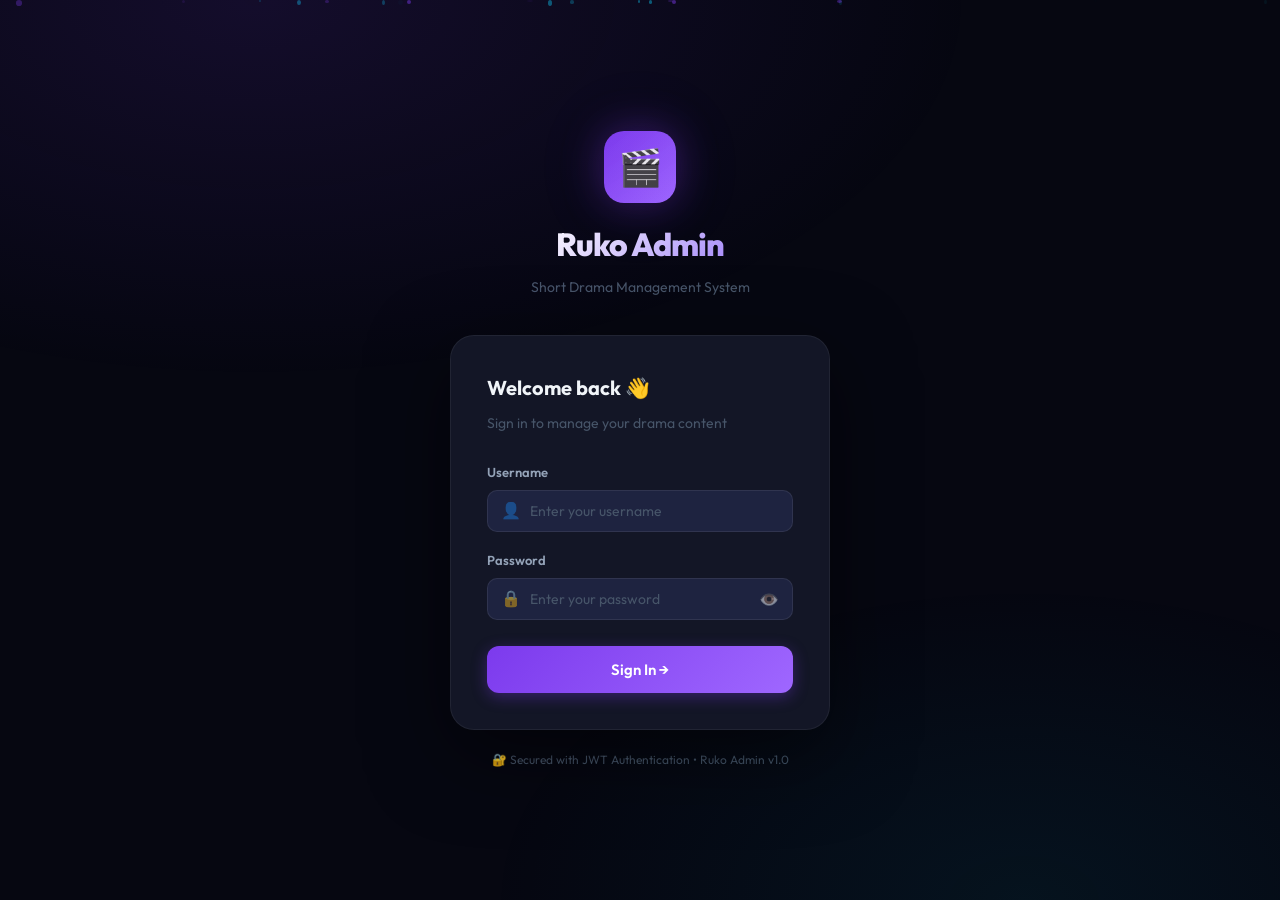
<file: admin/settings.html>
<!DOCTYPE html>
<html lang="en">
<head>
  <meta charset="UTF-8">
  <meta name="viewport" content="width=device-width, initial-scale=1.0">
  <title>Settings — Ruko Admin</title>
  <link href="https://fonts.googleapis.com/css2?family=Outfit:wght@300;400;500;600;700;800&family=JetBrains+Mono:wght@400;500&display=swap" rel="stylesheet">
  <link rel="stylesheet" href="css/style.css">
  <style>
    .settings-form { max-width: 600px; margin-top: 20px; }
  </style>
</head>
<body>
  <div class="app-layout">
    <aside class="sidebar">
      <div class="sidebar-header">
        <a href="dashboard.html" class="sidebar-logo">
          <div class="logo-icon">🎬</div>
          <div><div class="logo-text">Ruko</div><div class="logo-badge">ADMIN</div></div>
        </a>
      </div>
      <nav class="sidebar-nav">
        <div class="nav-section-label">Main</div>
        <a href="dashboard.html" class="nav-item"><span class="nav-icon">📊</span> Dashboard</a>
        <a href="sources.html" class="nav-item"><span class="nav-icon">🌐</span> Sources</a>
        <a href="dramas.html" class="nav-item"><span class="nav-icon">🎭</span> Dramas</a>
        <a href="episodes.html" class="nav-item"><span class="nav-icon">📺</span> Episodes</a>
        <a href="downloads.html" class="nav-item"><span class="nav-icon">📥</span> Downloads</a>
        <div class="nav-section-label" style="margin-top:16px">Settings</div>
        <a href="settings.html" class="nav-item active"><span class="nav-icon">⚙️</span> Settings</a>
        <a href="api-keys.html" class="nav-item"><span class="nav-icon">🔑</span> API Keys</a>
      </nav>
      <div class="sidebar-footer">
        <div class="admin-info">
          <div class="admin-avatar" id="admin-avatar">A</div>
          <div><div class="admin-name" id="admin-username">Admin</div><div class="admin-role" id="admin-role">Super Admin</div></div>
        </div>
        <button class="logout-btn" onclick="logout()">🚪 Logout</button>
      </div>
    </aside>

    <main class="main-content">
      <header class="topbar">
        <div class="topbar-title">
          <h1>⚙️ Settings</h1>
          <p>Configure BunnyCDN and global system settings</p>
        </div>
      </header>

      <div class="page-content">
        <div class="card settings-form">
          <div class="card-header">
            <span class="card-title">🐰 BunnyCDN Storage Configuration</span>
          </div>
          <p style="font-size: 14px; color: var(--text-muted); margin-bottom: 20px;">
            Configure your Bunny Storage credentials below. This allows you to download scraped streams and host them physically on your own CDN for "lifetime" links.
          </p>
          <form id="bunnySettingsForm">
            <div class="form-group">
              <label class="form-label">Storage Zone Name</label>
              <input type="text" class="form-control" id="bunny_storage_zone" placeholder="e.g. my-ruko-dramas">
            </div>
            <div class="form-group">
              <label class="form-label">Access Key (Password)</label>
              <input type="password" class="form-control" id="bunny_access_key" placeholder="Bunny Storage Password">
            </div>
            <div class="form-group">
              <label class="form-label">Pull Zone Domain</label>
              <input type="text" class="form-control" id="bunny_pull_zone" placeholder="e.g. my-ruko-dramas.b-cdn.net">
            </div>
            <button type="submit" class="btn btn-primary" id="save-settings-btn">💾 Save Settings</button>
          </form>
        </div>
      </div>
    </main>
  </div>

  <script src="js/api.js"></script>
  <script src="js/auth.js"></script>
  <script>
    initSidebar();

    document.addEventListener('DOMContentLoaded', async () => {
        try {
            const res = await api.get('/admin/settings');
            if (res.success) {
                document.getElementById('bunny_storage_zone').value = res.data.bunny_storage_zone || '';
                document.getElementById('bunny_access_key').value = res.data.bunny_access_key || '';
                document.getElementById('bunny_pull_zone').value = res.data.bunny_pull_zone || '';
            }
        } catch (err) {
            console.error('Failed to load settings', err);
        }
    });

    document.getElementById('bunnySettingsForm').addEventListener('submit', async (e) => {
        e.preventDefault();
        const btn = document.getElementById('save-settings-btn');
        const originalText = btn.innerHTML;
        btn.innerHTML = 'Saving...';
        btn.disabled = true;

        const payload = {
            bunny_storage_zone: document.getElementById('bunny_storage_zone').value,
            bunny_access_key: document.getElementById('bunny_access_key').value,
            bunny_pull_zone: document.getElementById('bunny_pull_zone').value
        };

        try {
            const res = await api.post('/admin/settings', payload);
            if (res.success) {
                toast('Settings saved successfully!', 'success');
            } else {
                toast('Error: ' + res.message, 'error');
            }
        } catch (err) {
            toast('Request failed', 'error');
        } finally {
            btn.innerHTML = originalText;
            btn.disabled = false;
        }
    });
  </script>
</body>
</html>
</file>
<file: admin/css/style.css>
@import url('https://fonts.googleapis.com/css2?family=Outfit:wght@300;400;500;600;700;800&family=JetBrains+Mono:wght@400;500&display=swap');

/* ==================== DESIGN TOKENS ==================== */
:root {
  /* Primary Palette */
  --primary: #7c3aed;
  --primary-light: #9f67ff;
  --primary-dark: #5b21b6;
  --primary-glow: rgba(124, 58, 237, 0.35);

  /* Accent */
  --accent: #06b6d4;
  --accent-light: #22d3ee;
  --success: #10b981;
  --warning: #f59e0b;
  --danger: #ef4444;
  --info: #3b82f6;

  /* Dark Background Layers */
  --bg-base: #060711;
  --bg-surface: #0d0f1a;
  --bg-card: #131626;
  --bg-card-hover: #191e36;
  --bg-elevated: #1a1f35;
  --bg-input: #1e2340;

  /* Borders */
  --border: rgba(255, 255, 255, 0.08);
  --border-focus: rgba(124, 58, 237, 0.6);
  --border-card: rgba(255, 255, 255, 0.06);

  /* Glass Effect */
  --glass-bg: rgba(13, 15, 26, 0.85);
  --glass-border: rgba(255, 255, 255, 0.1);

  /* Text */
  --text-primary: #f1f5f9;
  --text-secondary: #94a3b8;
  --text-muted: #475569;
  --text-accent: #a78bfa;

  /* Sidebar */
  --sidebar-width: 260px;
  --sidebar-bg: rgba(9, 11, 20, 0.95);

  /* Misc */
  --radius: 12px;
  --radius-lg: 18px;
  --radius-xl: 24px;
  --shadow: 0 4px 30px rgba(0, 0, 0, 0.5);
  --shadow-glow: 0 0 40px rgba(124, 58, 237, 0.2);
  --transition: all 0.25s cubic-bezier(0.4, 0, 0.2, 1);
}

/* ==================== RESET & BASE ==================== */
*, *::before, *::after { box-sizing: border-box; margin: 0; padding: 0; }

html { scroll-behavior: smooth; }

body {
  font-family: 'Outfit', -apple-system, BlinkMacSystemFont, sans-serif;
  background: var(--bg-base);
  color: var(--text-primary);
  min-height: 100vh;
  overflow-x: hidden;
  line-height: 1.6;
  font-size: 15px;
}

/* Animated background */
body::before {
  content: '';
  position: fixed;
  inset: 0;
  background: 
    radial-gradient(ellipse 80% 60% at 20% 0%, rgba(124, 58, 237, 0.12) 0%, transparent 70%),
    radial-gradient(ellipse 60% 50% at 80% 100%, rgba(6, 182, 212, 0.07) 0%, transparent 70%);
  pointer-events: none;
  z-index: 0;
}

/* ==================== LAYOUT ==================== */
.app-layout {
  display: flex;
  min-height: 100vh;
  position: relative;
  z-index: 1;
}

/* ==================== SIDEBAR ==================== */
.sidebar {
  width: var(--sidebar-width);
  background: var(--sidebar-bg);
  border-right: 1px solid var(--border);
  display: flex;
  flex-direction: column;
  position: fixed;
  top: 0;
  left: 0;
  height: 100vh;
  overflow-y: auto;
  z-index: 100;
  backdrop-filter: blur(20px);
  transition: var(--transition);
}

.sidebar-header {
  padding: 28px 24px;
  border-bottom: 1px solid var(--border);
}

.sidebar-logo {
  display: flex;
  align-items: center;
  gap: 12px;
  text-decoration: none;
}

.logo-icon {
  width: 42px;
  height: 42px;
  background: linear-gradient(135deg, var(--primary), var(--primary-light));
  border-radius: 12px;
  display: flex;
  align-items: center;
  justify-content: center;
  font-size: 20px;
  box-shadow: 0 0 20px var(--primary-glow);
}

.logo-text {
  font-size: 22px;
  font-weight: 800;
  background: linear-gradient(135deg, #fff 0%, var(--text-accent) 100%);
  -webkit-background-clip: text;
  -webkit-text-fill-color: transparent;
  letter-spacing: -0.5px;
}

.logo-badge {
  font-size: 10px;
  font-weight: 600;
  color: var(--primary-light);
  background: rgba(124, 58, 237, 0.15);
  border: 1px solid rgba(124, 58, 237, 0.3);
  padding: 2px 7px;
  border-radius: 20px;
  letter-spacing: 0.5px;
}

.sidebar-nav {
  flex: 1;
  padding: 16px 12px;
  overflow-y: auto;
}

.nav-section-label {
  font-size: 10px;
  font-weight: 700;
  text-transform: uppercase;
  letter-spacing: 1.5px;
  color: var(--text-muted);
  padding: 12px 12px 6px;
}

.nav-item {
  display: flex;
  align-items: center;
  gap: 12px;
  padding: 10px 14px;
  border-radius: 10px;
  color: var(--text-secondary);
  text-decoration: none;
  font-weight: 500;
  font-size: 14px;
  transition: var(--transition);
  margin-bottom: 2px;
  position: relative;
}

.nav-item:hover {
  background: rgba(124, 58, 237, 0.1);
  color: var(--text-primary);
}

.nav-item.active {
  background: linear-gradient(135deg, rgba(124, 58, 237, 0.2), rgba(124, 58, 237, 0.1));
  color: var(--primary-light);
  border: 1px solid rgba(124, 58, 237, 0.25);
}

.nav-item.active::before {
  content: '';
  position: absolute;
  left: 0;
  top: 20%;
  height: 60%;
  width: 3px;
  background: var(--primary-light);
  border-radius: 0 3px 3px 0;
}

.nav-icon {
  font-size: 18px;
  width: 22px;
  text-align: center;
  flex-shrink: 0;
}

.nav-badge {
  margin-left: auto;
  font-size: 10px;
  font-weight: 700;
  background: var(--primary);
  color: white;
  padding: 2px 7px;
  border-radius: 20px;
}

.sidebar-footer {
  padding: 16px 12px;
  border-top: 1px solid var(--border);
}

.admin-info {
  display: flex;
  align-items: center;
  gap: 12px;
  padding: 10px 12px;
  border-radius: 10px;
  background: rgba(255, 255, 255, 0.03);
  cursor: pointer;
  transition: var(--transition);
}

.admin-avatar {
  width: 36px;
  height: 36px;
  background: linear-gradient(135deg, var(--primary), var(--accent));
  border-radius: 10px;
  display: flex;
  align-items: center;
  justify-content: center;
  font-weight: 700;
  font-size: 14px;
}

.admin-name { font-size: 13px; font-weight: 600; }
.admin-role { font-size: 11px; color: var(--text-muted); }

.logout-btn {
  display: flex;
  align-items: center;
  gap: 8px;
  width: 100%;
  padding: 10px 14px;
  margin-top: 8px;
  border: 1px solid rgba(239, 68, 68, 0.2);
  background: rgba(239, 68, 68, 0.05);
  color: #f87171;
  border-radius: 10px;
  font-size: 13px;
  font-weight: 500;
  cursor: pointer;
  transition: var(--transition);
  font-family: inherit;
}

.logout-btn:hover {
  background: rgba(239, 68, 68, 0.15);
  border-color: rgba(239, 68, 68, 0.4);
}

/* ==================== MAIN CONTENT ==================== */
.main-content {
  flex: 1;
  margin-left: var(--sidebar-width);
  display: flex;
  flex-direction: column;
  min-height: 100vh;
}

.topbar {
  display: flex;
  align-items: center;
  justify-content: space-between;
  padding: 16px 32px;
  border-bottom: 1px solid var(--border);
  background: var(--glass-bg);
  backdrop-filter: blur(20px);
  position: sticky;
  top: 0;
  z-index: 50;
}

.topbar-title h1 {
  font-size: 22px;
  font-weight: 700;
  background: linear-gradient(135deg, var(--text-primary), var(--text-accent));
  -webkit-background-clip: text;
  -webkit-text-fill-color: transparent;
}

.topbar-title p {
  font-size: 13px;
  color: var(--text-muted);
  margin-top: 2px;
}

.topbar-actions {
  display: flex;
  align-items: center;
  gap: 12px;
}

.page-content {
  flex: 1;
  padding: 32px;
  overflow-y: auto;
}

/* ==================== CARDS ==================== */
.card {
  background: var(--bg-card);
  border: 1px solid var(--border-card);
  border-radius: var(--radius-lg);
  padding: 24px;
  transition: var(--transition);
}

.card:hover {
  border-color: rgba(124, 58, 237, 0.15);
}

.card-header {
  display: flex;
  align-items: center;
  justify-content: space-between;
  margin-bottom: 20px;
}

.card-title {
  font-size: 15px;
  font-weight: 600;
  color: var(--text-primary);
  display: flex;
  align-items: center;
  gap: 8px;
}

/* ==================== STAT CARDS ==================== */
.stats-grid {
  display: grid;
  grid-template-columns: repeat(auto-fit, minmax(220px, 1fr));
  gap: 20px;
  margin-bottom: 28px;
}

.stat-card {
  background: var(--bg-card);
  border: 1px solid var(--border-card);
  border-radius: var(--radius-lg);
  padding: 24px;
  position: relative;
  overflow: hidden;
  transition: var(--transition);
}

.stat-card::before {
  content: '';
  position: absolute;
  top: 0;
  left: 0;
  right: 0;
  height: 2px;
  background: var(--stat-color, var(--primary));
  border-radius: var(--radius) var(--radius) 0 0;
}

.stat-card:hover {
  transform: translateY(-3px);
  box-shadow: 0 12px 40px rgba(0, 0, 0, 0.4);
  border-color: rgba(124, 58, 237, 0.2);
}

.stat-icon {
  width: 46px;
  height: 46px;
  border-radius: 12px;
  display: flex;
  align-items: center;
  justify-content: center;
  font-size: 22px;
  margin-bottom: 16px;
  background: var(--stat-bg, rgba(124, 58, 237, 0.15));
}

.stat-value {
  font-size: 36px;
  font-weight: 800;
  background: linear-gradient(135deg, var(--text-primary), var(--stat-color, var(--primary-light)));
  -webkit-background-clip: text;
  -webkit-text-fill-color: transparent;
  line-height: 1;
  margin-bottom: 6px;
}

.stat-label {
  font-size: 13px;
  color: var(--text-muted);
  font-weight: 500;
}

/* ==================== BUTTONS ==================== */
.btn {
  display: inline-flex;
  align-items: center;
  gap: 8px;
  padding: 10px 20px;
  border-radius: 10px;
  font-size: 14px;
  font-weight: 600;
  cursor: pointer;
  border: none;
  transition: var(--transition);
  text-decoration: none;
  font-family: inherit;
  white-space: nowrap;
}

.btn-primary {
  background: linear-gradient(135deg, var(--primary), var(--primary-light));
  color: white;
  box-shadow: 0 4px 15px var(--primary-glow);
}

.btn-primary:hover {
  transform: translateY(-2px);
  box-shadow: 0 8px 25px rgba(124, 58, 237, 0.5);
}

.btn-secondary {
  background: var(--bg-elevated);
  color: var(--text-secondary);
  border: 1px solid var(--border);
}

.btn-secondary:hover {
  background: var(--bg-input);
  color: var(--text-primary);
  border-color: var(--border-focus);
}

.btn-success {
  background: linear-gradient(135deg, var(--success), #34d399);
  color: white;
  box-shadow: 0 4px 15px rgba(16, 185, 129, 0.3);
}

.btn-danger {
  background: rgba(239, 68, 68, 0.1);
  color: #f87171;
  border: 1px solid rgba(239, 68, 68, 0.2);
}

.btn-danger:hover {
  background: rgba(239, 68, 68, 0.2);
}

.btn-sm { padding: 6px 14px; font-size: 12px; }
.btn-icon { padding: 8px; border-radius: 8px; }

/* ==================== FORMS ==================== */
.form-group { margin-bottom: 18px; }
.form-label { display: block; font-size: 13px; font-weight: 600; color: var(--text-secondary); margin-bottom: 7px; }

.form-control {
  width: 100%;
  padding: 11px 15px;
  background: var(--bg-input);
  border: 1px solid var(--border);
  border-radius: 10px;
  color: var(--text-primary);
  font-size: 14px;
  font-family: inherit;
  transition: var(--transition);
  outline: none;
}

.form-control:focus {
  border-color: var(--primary);
  box-shadow: 0 0 0 3px var(--primary-glow);
}

.form-control::placeholder { color: var(--text-muted); }

select.form-control {
  appearance: none;
  background-image: url("data:image/svg+xml,%3Csvg xmlns='http://www.w3.org/2000/svg' width='12' height='8' viewBox='0 0 12 8'%3E%3Cpath d='M1 1l5 5 5-5' stroke='%2394a3b8' stroke-width='2' fill='none' stroke-linecap='round'/%3E%3C/svg%3E");
  background-repeat: no-repeat;
  background-position: right 14px center;
  padding-right: 38px;
}

/* ==================== TABLE ==================== */
.table-wrap {
  overflow-x: auto;
  border-radius: var(--radius);
}

table {
  width: 100%;
  border-collapse: collapse;
  font-size: 14px;
}

thead { background: var(--bg-elevated); }
thead th {
  padding: 13px 16px;
  text-align: left;
  font-size: 11px;
  font-weight: 700;
  text-transform: uppercase;
  letter-spacing: 1px;
  color: var(--text-muted);
  white-space: nowrap;
}

tbody tr {
  border-bottom: 1px solid var(--border);
  transition: var(--transition);
}

tbody tr:last-child { border-bottom: none; }
tbody tr:hover { background: rgba(124, 58, 237, 0.04); }

tbody td {
  padding: 14px 16px;
  color: var(--text-secondary);
  vertical-align: middle;
}

/* ==================== BADGES ==================== */
.badge {
  display: inline-flex;
  align-items: center;
  gap: 5px;
  padding: 4px 10px;
  border-radius: 20px;
  font-size: 11px;
  font-weight: 600;
  letter-spacing: 0.3px;
}

.badge-success { background: rgba(16, 185, 129, 0.12); color: #34d399; border: 1px solid rgba(16, 185, 129, 0.2); }
.badge-warning { background: rgba(245, 158, 11, 0.12); color: #fbbf24; border: 1px solid rgba(245, 158, 11, 0.2); }
.badge-danger { background: rgba(239, 68, 68, 0.12); color: #f87171; border: 1px solid rgba(239, 68, 68, 0.2); }
.badge-primary { background: rgba(124, 58, 237, 0.15); color: var(--primary-light); border: 1px solid rgba(124, 58, 237, 0.3); }
.badge-info { background: rgba(6, 182, 212, 0.12); color: var(--accent-light); border: 1px solid rgba(6, 182, 212, 0.2); }
.badge-secondary { background: rgba(255,255,255,0.05); color: var(--text-secondary); border: 1px solid var(--border); }

/* ==================== TOGGLE SWITCH ==================== */
.toggle { position: relative; display: inline-block; width: 44px; height: 24px; flex-shrink: 0; }
.toggle input { opacity: 0; width: 0; height: 0; }
.toggle-slider {
  position: absolute;
  inset: 0;
  background: var(--bg-elevated);
  border: 1px solid var(--border);
  border-radius: 24px;
  cursor: pointer;
  transition: var(--transition);
}
.toggle-slider::before {
  content: '';
  position: absolute;
  width: 16px;
  height: 16px;
  left: 3px;
  top: 3px;
  background: var(--text-muted);
  border-radius: 50%;
  transition: var(--transition);
}
.toggle input:checked + .toggle-slider { background: var(--primary); border-color: var(--primary); }
.toggle input:checked + .toggle-slider::before { transform: translateX(20px); background: white; }

/* ==================== SEARCH BAR ==================== */
.search-bar {
  display: flex;
  align-items: center;
  gap: 10px;
  background: var(--bg-input);
  border: 1px solid var(--border);
  border-radius: 10px;
  padding: 10px 14px;
  transition: var(--transition);
}

.search-bar:focus-within {
  border-color: var(--primary);
  box-shadow: 0 0 0 3px var(--primary-glow);
}

.search-bar input {
  flex: 1;
  background: none;
  border: none;
  outline: none;
  color: var(--text-primary);
  font-size: 14px;
  font-family: inherit;
}

.search-bar input::placeholder { color: var(--text-muted); }

/* ==================== LOADING ==================== */
.spinner {
  width: 20px;
  height: 20px;
  border: 2px solid rgba(124, 58, 237, 0.2);
  border-top-color: var(--primary);
  border-radius: 50%;
  animation: spin 0.8s linear infinite;
}

@keyframes spin { to { transform: rotate(360deg); } }

/* ==================== TOAST NOTIFICATIONS ==================== */
#toast-container {
  position: fixed;
  top: 24px;
  right: 24px;
  z-index: 9999;
  display: flex;
  flex-direction: column;
  gap: 10px;
}

.toast {
  display: flex;
  align-items: center;
  gap: 12px;
  padding: 14px 18px;
  border-radius: 12px;
  background: var(--bg-elevated);
  border: 1px solid var(--border);
  box-shadow: var(--shadow);
  min-width: 280px;
  max-width: 380px;
  animation: slideIn 0.3s ease;
  backdrop-filter: blur(20px);
}

.toast.success { border-color: rgba(16, 185, 129, 0.3); background: rgba(16, 185, 129, 0.08); }
.toast.error { border-color: rgba(239, 68, 68, 0.3); background: rgba(239, 68, 68, 0.08); }
.toast.warning { border-color: rgba(245, 158, 11, 0.3); background: rgba(245, 158, 11, 0.08); }

.toast-icon { font-size: 18px; }
.toast-msg { font-size: 14px; color: var(--text-primary); flex: 1; }

@keyframes slideIn { from { transform: translateX(100%); opacity: 0; } to { transform: translateX(0); opacity: 1; } }
@keyframes slideOut { from { transform: translateX(0); opacity: 1; } to { transform: translateX(100%); opacity: 0; } }
.toast.out { animation: slideOut 0.3s ease forwards; }

/* ==================== MODALS ==================== */
.modal-overlay {
  position: fixed;
  inset: 0;
  background: rgba(0, 0, 0, 0.75);
  backdrop-filter: blur(6px);
  z-index: 200;
  display: flex;
  align-items: center;
  justify-content: center;
  padding: 24px;
  opacity: 0;
  pointer-events: none;
  transition: opacity 0.25s;
}

.modal-overlay.open {
  opacity: 1;
  pointer-events: all;
}

.modal {
  background: var(--bg-card);
  border: 1px solid var(--border);
  border-radius: var(--radius-xl);
  padding: 28px;
  width: 100%;
  max-width: 520px;
  max-height: 90vh;
  overflow-y: auto;
  transform: scale(0.9);
  transition: transform 0.25s;
}

.modal-overlay.open .modal { transform: scale(1); }
.modal-header { display: flex; align-items: center; justify-content: space-between; margin-bottom: 24px; }
.modal-title { font-size: 18px; font-weight: 700; }
.modal-close { background: none; border: none; color: var(--text-muted); cursor: pointer; font-size: 20px; padding: 4px; border-radius: 6px; transition: var(--transition); }
.modal-close:hover { background: rgba(255,255,255,0.1); color: var(--text-primary); }

/* ==================== DRAMA POSTER ==================== */
.drama-poster {
  width: 44px;
  height: 60px;
  border-radius: 8px;
  object-fit: cover;
  background: var(--bg-elevated);
}

/* ==================== EMPTY STATE ==================== */
.empty-state {
  text-align: center;
  padding: 60px 20px;
  color: var(--text-muted);
}
.empty-state-icon { font-size: 56px; margin-bottom: 16px; opacity: 0.5; }
.empty-state h3 { font-size: 18px; font-weight: 600; color: var(--text-secondary); margin-bottom: 8px; }
.empty-state p { font-size: 14px; }

/* ==================== PAGINATION ==================== */
.pagination {
  display: flex;
  align-items: center;
  justify-content: space-between;
  padding: 16px 0;
  font-size: 13px;
  color: var(--text-muted);
}

.pagination-btns { display: flex; gap: 6px; }
.page-btn {
  padding: 6px 12px;
  border-radius: 8px;
  border: 1px solid var(--border);
  background: var(--bg-elevated);
  color: var(--text-secondary);
  cursor: pointer;
  font-size: 13px;
  font-family: inherit;
  transition: var(--transition);
}
.page-btn:hover { border-color: var(--primary); color: var(--primary-light); }
.page-btn.active { background: var(--primary); border-color: var(--primary); color: white; }
.page-btn:disabled { opacity: 0.4; cursor: not-allowed; }

/* ==================== SOURCE CARDS ==================== */
.source-grid {
  display: grid;
  grid-template-columns: repeat(auto-fill, minmax(280px, 1fr));
  gap: 20px;
}

.source-card {
  background: var(--bg-card);
  border: 1px solid var(--border-card);
  border-radius: var(--radius-lg);
  padding: 22px;
  transition: var(--transition);
}

.source-card:hover {
  border-color: rgba(124, 58, 237, 0.2);
  box-shadow: var(--shadow-glow);
}

.source-card-header {
  display: flex;
  align-items: center;
  gap: 14px;
  margin-bottom: 16px;
}

.source-logo {
  width: 48px;
  height: 48px;
  border-radius: 12px;
  object-fit: cover;
  background: var(--bg-elevated);
  display: flex;
  align-items: center;
  justify-content: center;
  font-size: 24px;
  overflow: hidden;
}

.source-logo img { width: 100%; height: 100%; object-fit: contain; }

.source-name { font-size: 15px; font-weight: 700; }
.source-type { font-size: 11px; color: var(--text-muted); }
.source-desc { font-size: 13px; color: var(--text-muted); margin-bottom: 16px; line-height: 1.5; }
.source-meta { display: flex; justify-content: space-between; align-items: center; font-size: 12px; color: var(--text-muted); }
.source-actions { display: flex; gap: 8px; margin-top: 16px; padding-top: 16px; border-top: 1px solid var(--border); }

/* ==================== API KEY DISPLAY ==================== */
.api-key-display {
  display: flex;
  align-items: center;
  gap: 10px;
  background: var(--bg-elevated);
  border: 1px solid var(--border);
  border-radius: 10px;
  padding: 10px 14px;
}

.api-key-text {
  font-family: 'JetBrains Mono', monospace;
  font-size: 13px;
  color: var(--accent-light);
  flex: 1;
  word-break: break-all;
}

/* ==================== SCROLLBAR ==================== */
::-webkit-scrollbar { width: 5px; height: 5px; }
::-webkit-scrollbar-track { background: transparent; }
::-webkit-scrollbar-thumb { background: rgba(124, 58, 237, 0.3); border-radius: 10px; }
::-webkit-scrollbar-thumb:hover { background: var(--primary); }

/* ==================== UTILITIES ==================== */
.text-primary { color: var(--text-primary); }
.text-muted { color: var(--text-muted); }
.text-success { color: var(--success); }
.text-danger { color: var(--danger); }
.text-accent { color: var(--text-accent); }
.font-mono { font-family: 'JetBrains Mono', monospace; }

.flex { display: flex; }
.flex-col { flex-direction: column; }
.items-center { align-items: center; }
.justify-between { justify-content: space-between; }
.gap-2 { gap: 8px; }
.gap-3 { gap: 12px; }
.gap-4 { gap: 16px; }
.mt-1 { margin-top: 4px; }
.mt-2 { margin-top: 8px; }
.mt-4 { margin-top: 16px; }
.mb-4 { margin-bottom: 16px; }
.w-full { width: 100%; }

/* ==================== RESPONSIVE ==================== */
@media (max-width: 768px) {
  .sidebar { transform: translateX(-100%); }
  .sidebar.open { transform: translateX(0); }
  .main-content { margin-left: 0; }
  .page-content { padding: 20px 16px; }
  .stats-grid { grid-template-columns: repeat(2, 1fr); }
  .topbar { padding: 14px 16px; }
}
</file>
